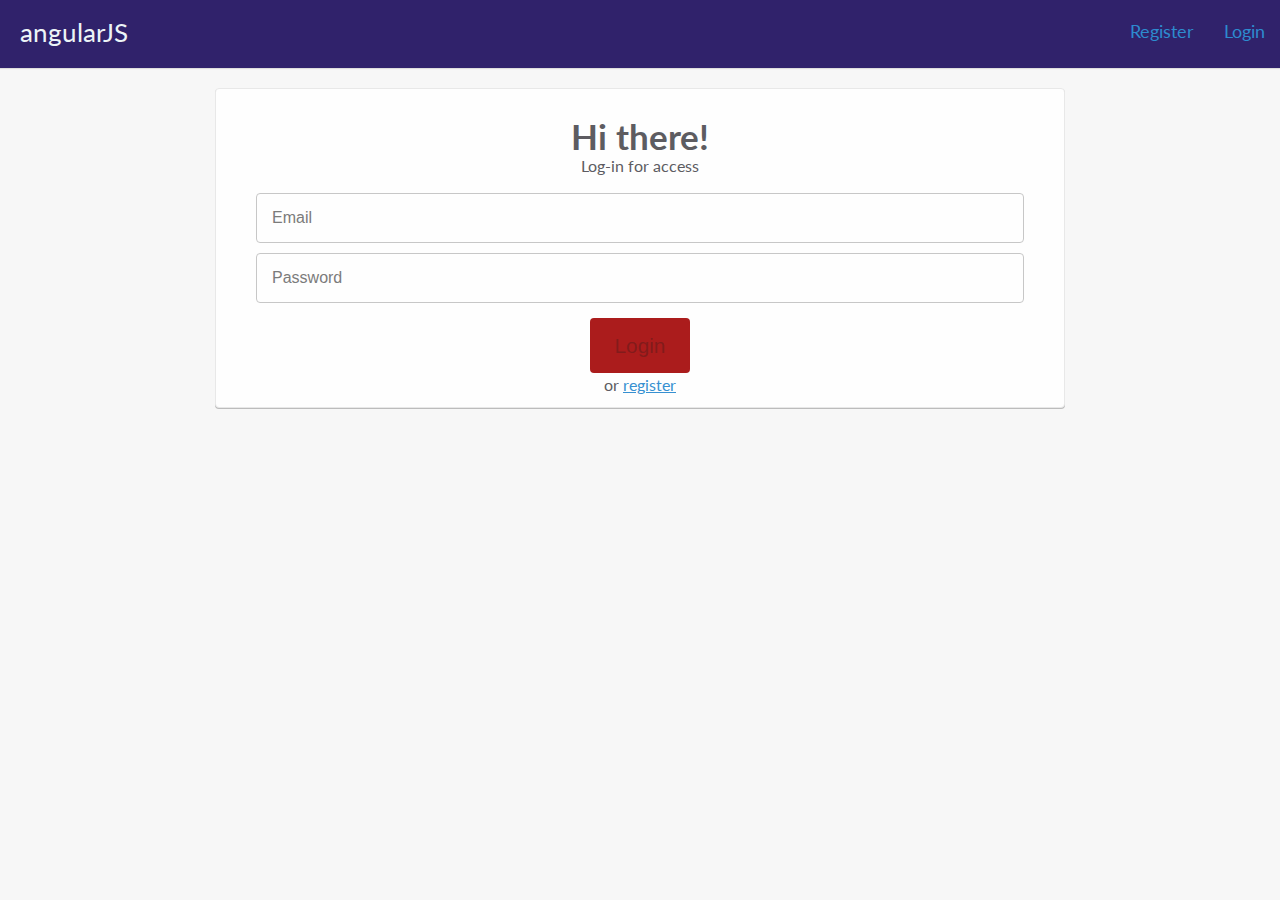
<file: index.html>
<!doctype html>
<html lang="en" ng-app="myApp" >
<head>
  <meta charset="UTF-8">
  <title>Angular Registration</title>
  <meta name="viewport" content="width=device-width, user-scalable=no">
  <link href='https://fonts.googleapis.com/css?family=Lato:400,100,700,900' rel='stylesheet' type='text/css'>
  <link rel="stylesheet" href="css/style.css">
  <script src="js/lib/angular/angular.min.js"></script>
  <script src="js/lib/angular/angular-route.min.js"></script>
  <script src="js/lib/angular/angular-animate.min.js"></script>
  <script src="js/lib/firebase/firebase.js"></script>
  <script src="js/lib/firebase/angularfire.min.js"></script>
  <script src="js/app.js"></script>
  <script src="js/services/authentication.js"></script>
  <script src="js/controllers/registration.js"></script>
  <script src="js/controllers/success.js"></script>
</head>
<body>
<header>
    <nav class="cf" ng-include="'views/nav.html'"></nav>
</header>
<div class="page">
    <div class="userinfo" ng-show="currentUser" ng-controller="RegistrationController">
        <span class="userinfo">Hi {{ currentUser.firstname }}</span> 
        <a ng-href="#/login" ng-click="logout()">logout</a>
    </div>
  <main class="cf" ng-view>     
  </main>
</div>
</body>
</html>
</file>
<file: css/style.css>
/* apply a natural box layout model to all elements, but allowing components to change */
html {
  box-sizing: border-box;
}
*, *:before, *:after {
  box-sizing: inherit;
}
/* Reset Styles */

html, body, div, span, applet, object, iframe,
h1, h2, h3, h4, h5, h6, p, blockquote, pre,
a, abbr, acronym, address, big, cite, code,
del, dfn, em, img, ins, kbd, q, s, samp,
small, strike, strong, sub, sup, tt, var,
b, u, i, center,
dl, dt, dd, ol, ul, li,
fieldset, form, label, legend,
table, caption, tbody, tfoot, thead, tr, th, td,
article, aside, canvas, details, embed,
figure, figcaption, footer, header, hgroup,
menu, nav, output, ruby, section, summary,
time, mark, audio, video {
  margin: 0;
  padding: 0;
  border: 0;
  font: inherit;
  font-size: 100%;
  vertical-align: baseline; }

html {
  line-height: 1; }

ol, ul {
  list-style: none; }

table {
  border-collapse: collapse;
  border-spacing: 0; }

caption, th, td {
  text-align: left;
  font-weight: normal;
  vertical-align: middle; }

q, blockquote {
  quotes: none; }

  q:before, q:after, blockquote:before, blockquote:after {
    content: "";
    content: none; }

a img {
  border: none; }

article, aside, details, figcaption, figure, footer, header, hgroup, menu, nav, section, summary {
  display: block; }

* {
  -webkit-box-sizing: border-box;
  -moz-box-sizing: border-box;
  box-sizing: border-box; }


/* Base Styles */

.cf:before,
.cf:after {
    content: " "; /* 1 */
    display: table; /* 2 */
}

.cf:after {
    clear: both;
}

html {
  background-color: #F7F7F7;
  min-height: 100%;
  height: auto;
}

body  {
  font-family: Lato, 'Helvetica Nueue', Helvetica, Arial, sans-serif;
  font-size: 1rem;
  line-height: 160%;
  color: #555459;
  line-height: 1.5rem;
    *zoom: 1;
}

.card {
  background: white;
  width: 100%;
  max-width: 850px;
  margin-left: auto;
  margin-right: auto;
  padding: 10px 40px;
  text-align: center;
  position: relative;
  opacity: .95;
  border-radius: 4px;
  border: 1px solid #e8e8e8;
  box-shadow: 0 1px 0 rgba(0,0,0,.25);
}

@media all and (max-width: 400px) {
  main {
    width: 100%;
  }
}

h1, h2, h3, h4, h5, h6 {
  font-family: 'Lato', serif;
  font-weight: 100;
  text-shadow: 1px 1px rgb(255,255,255, 1);
}

a {
  color: #2D8BCF;
  font-family: Lato, 'Helvetica Nueue', Helvetica, Arial, sans-serif;
}

header {
  margin-bottom: 20px;
}

h1{
  font-size: 2.2rem;
  font-weight: 400;
  line-height: 100%;
  margin-bottom: 10px;
  padding-top: 10px;
  font-weight: 700;
    font-family: Lato,appleLogo,sans-serif;
    margin: 0 0 1rem;
}

h2{
  font-weight: 400;
  font-size: 1.5rem;
  line-height: 90%;
  margin-bottom: 5px;
  margin-top: 10px;
}

h3{
  margin-top: 0;
  line-height: 110%;
  margin-bottom: 5px;
}

p {
}

a.small {
  line-height: 100%;
  font-size: .9rem;
}

/* Form Styles */

input {
  width: 100%;
  display: inline-block;
  font-weight: 100;
  padding: 15px;
  margin: 5px 0;
  font-size: 1rem;
  font-weight: 100;
  color: #475B62;
  border: 1px solid #C5C5C5;
  border-radius: 4px;
  outline: 0;
}

input[type=radio] {
  width: auto;
}


.ng-enter.ng-enter-active,
.ng-leave {
  opacity: 1;
  height: 80px;
  overflow: hidden;
}

.ng-leave.ng-leave-active,
.ng-enter {
  opacity: 0;
  height: 0;
  overflow: hidden;
}

.btn {
    display: inline-block;
    padding: 12px 24px;
    margin-bottom: 0;
    font-size: 1.3rem;
    font-size: 400;
    line-height: 140%;
    text-align: center;
    text-decoration: none;
    white-space: nowrap;
    vertical-align: middle;
    cursor: pointer;
    border: 1px solid transparent;
    border-radius: 4px;
    background: #C61C6F;br
    color: white;
    background-color: #2D8BCF;
    background-size: 18px 18px;
    min-width: 28px;
    min-height: 28px;
    background-position: center center;
    background-repeat: no-repeat;
    -webkit-user-select: none;
       -moz-user-select: none;
        -ms-user-select: none;
         -o-user-select: none;
            user-select: none;
}


.btn .btn-left { float: left; }
.btn .btn-right { float: right; }
.btn:hover { background-color: #DC322F; }

.btn-list { background-image: url(../images/icons/icon_list.png); }
.btn-checkin { background-color: #859835; background-image: url(../images/icons/icon_checkmark.png); }
.btn-delete { background-color: #C94C24; background-image: url(../images/icons/icon_trash.png); }
.btn-love { background-image: url(../images/icons/icon_heart.png); }
.btn-email { background-image: url(../images/icons/icon_email.png); }
.btn-meeting { background-image:  url(../images/icons/icon_meeting.png); }

.btn-pick {
  background: #2D8BCF url(../images/icons/icon_dice.png) 5px center no-repeat;
  background-size: 20px 20px;
  padding: 5px 5px 5px 30px;
  font-size: .8em;
  margin: 0 auto;
}

.btn-reset {
  background: #CB4B19 url(../images/icons/icon_reset.png)  5px center no-repeat;
  background-size: 20px 20px;
  padding: 5px 5px 5px 50px;
}


/*buttons*/

fieldset {
  margin: 10px 0;
}

.textintro h1 {
  margin: 0;
  padding: 0;
  margin-top: 20px;
}

.search {
  background: #F5F5F5;
  width: 100%;
  margin: 0 auto;
  margin-top: 10px;
  padding: 20px 30px;
  border-radius: 4px;
  text-align: left;
  font-size: 1.1rem;
  font-family: Lato, 'Helvetica Nueue', Helvetica, Arial, sans-serif;
}

.search h2 {
  color: #124E61;
  margin-bottom: 10px;
}

.search select {
  font-size: 1rem;
  padding: 10px 0 10px 15px;
  color: #475B62;
  background: rgba(255,255,255,0.4);
  border: 1px solid rgba(0,0,0,0.3);
}

.search input[type="text"] {
  margin-bottom: 10px;
}

.search input[type="checkbox"] {
  display: inline;
    background-color: #ddd;
    border: 1px solid #C5C5C5;
    display: inline-block;
    margin-right: 15px;
    -webkit-appearance: none;
}

.search label {
  font-size: 1rem;
  font-family: Lato, 'Helvetica Nueue', Helvetica, Arial, sans-serif;
  color: #576E75;
}

.search .formgroup {
  float: left;
  width: 33%;
}

.search .buttons {
  display: block;
  width: 33%;
  float: right;
  text-align: right;
}

@media all and (max-width: 700px) {
  .search .formgroup {
    width: 50%;
  }

  .search .buttons {
    width: 100%;
    float: right;
  }
}

@media all and (max-width: 550px) {
  .search .formgroup {
    width: 100%;
  }
}

/* user List Styles */

.userlist {
  width: 100%;
  margin: 0 auto;
  opacity: .95;
  z-index: 10;
  margin-top: 20px;
}

.userlist ul {
  margin: 0;
  padding: 0;
}

.userlist li {
  width: 50%;
  float: left;
  padding: 12px;
  margin-bottom: 10px;
  -webkit-transition: all 0.3s ease-out;
  -moz-transition: all 0.3s ease-out;
  -o-transition: all 0.3s ease-out;
  transition: all 0.3s ease-out;
  border: 1px solid transparent;
}

.userlist li:hover {
  border: 1px solid #C5C5C5;
  border-radius: 4px;
}

.userlist li.expanded {
  width: 100%;
}

.userlist li.expanded form {
  width: 100%;
  padding: 10px 0;
}

.userlist li.expanded form input {
  width: 80%;
}


.userlist li.expanded .btn-love {
  background-color: #C61C6F;
}

.userlist .buttons {
  display: block;
  float: left;
  text-align: left;
  margin-right: 5px;
}

.userlist .info {
  display: block;
  float: left;
  text-align: left;
}

@media all and (max-width: 600px) {
  .userlist li {
    width: 100%;
  }

  .userlist  .info  {
    width: 70%;
  }
}

ul.awardslist {
  margin-top:5px;
}

ul.awardslist li {
  width: auto;
  padding: 5px 5px 0 10px;
  margin: 2px;
  background-color: #797979;
  color: white;
  font-weight: normal;
  border-radius: 4px;
  font-family: Lato, 'Helvetica Nueue', Helvetica, Arial, sans-serif;
}

ul.awardslist li:hover {
  background-color: #F5974E;
}

ul.awardslist li .btn-delete {
  background-color: transparent;
  background-size: 15px 15px;
  background-position: center 40%;
  margin:0;
  border: none;
}

ul.awardslist li .award {
  padding-right: 15px;
}

nav {
  width: 100%;
  background: #30226B;
  box-shadow: 0 1px 1px rgba(0,0,0,.1);
}

.branding {
  float: left;
  margin: 20px;
}

.branding a {
  width: 80%;
  font-size: 1.6em;
  text-align: left;
  color: #ECF4F7;
  text-decoration: none;
  text-align: left;
}

.branding a:hover {
  color: none;
}


nav ul {
  width: 60%;
  float: right;
}

nav ul li {
  float: right;
  color: #145266;
  font-family: Lato, 'Helvetica Nueue', Helvetica, Arial, sans-serif;
  margin: 10px 0;
  font-size: 1.1em;
}

nav ul li.user {
  background-color: #D24244;
  color: #EFC94C;
  font-family: Lato, 'Helvetica Nueue', Helvetica, Arial, sans-serif;
}

nav ul li.user.hello {
  margin-left: 60px;
  padding: 10px 15px;
}

nav ul li a {
  float: left;
  text-decoration: none;
  padding: 10px 15px;
  border-radius: 4px;
}

nav li a:hover {
  color: #E76C5A;
}

.userinfo {
  text-align: center;
  font-family: Lato, 'Helvetica Nueue', Helvetica, Arial, sans-serif;
  padding-bottom: 5px;
}

.userinfo a {
  color: #2D8BCF;
}

.userinfo input {
    width: auto;
}

.addmeeting {
    width:100%;
}

.addmeeting .inputwrapper {
  margin-right:80px;
}

.addmeeting .inputwrapper input {
    float: left;
    width: 100%;
}

.addmeeting button {
  width: 60px;
  margin-left: 20px;
  vertical-align: center;
}

.meetings {
  padding-top: 10px;
}

.meetings h2 {
  padding-bottom: 5px;
}

.meetings .meeting {
  display: inline-block;
  padding: 10px 20px 10px 15px;
  margin: 3px 10px;
  border-radius: 4px;
  border: 1px solid #C5C5C5;


}

.meetings .meeting .btn {
  margin-right: 4px;
  padding: 1px 8px;
}

.meetings .meeting .text {
  display: inline-block;
  vertical-align: bottom;
}

.meetings .meeting .text a{
  text-decoration: none;
}

.tooltip {
  position: relative;
}

.tooltip span {
  background: #FFF;
  color: #000;
  font-size: .8em;
  bottom: 100%;
  display: block;
  left: -20px;
  opacity: 0;
  padding: 2px 13px;
  margin-bottom: 5px;
  pointer-events: none;
  position: absolute;
  border-radius: 4px;
  box-shadow: none;
  border: 1px solid #C5C5C5;
  -webkit-transform: translateY(25px);
     -moz-transform: translateY(25px);
      -ms-transform: translateY(25px);
       -o-transform: translateY(25px);
          transform: translateY(25px);
  -webkit-transition: all .25s ease-out;
     -moz-transition: all .25s ease-out;
      -ms-transition: all .25s ease-out;
       -o-transition: all .25s ease-out;
          transition: all .25s ease-out;
}

.tooltip:hover span {
  opacity: 1;
  pointer-events: auto;
  -webkit-transform: translateY(0px);
     -moz-transform: translateY(0px);
      -ms-transform: translateY(0px);
       -o-transform: translateY(0px);
          transform: translateY(0px);
}

.checkinslist { margin-top: 20px; }
.checkinslist h1 { color: #2D8BCF; }
.checkin h2 {
  margin: 0;
  padding: 0;
}
.checkin .btn {
  padding: 0;
  margin: 0 3px;
}

.checkinslist h3 { color: #657B83; }

input.ng-invalid.ng-touched {
  border: 1px solid #DA3637;
}

input.ng-valid.ng-touched {
  border: 1px solid #509D12;
}

.ng-invalid .btn {
  background: #A71111;
}

.error {
  color: red;
  padding-bottom: 10px;
}

.btn:hover {
   background-color:  #30226B;
   color: black !important;
}
</file>
